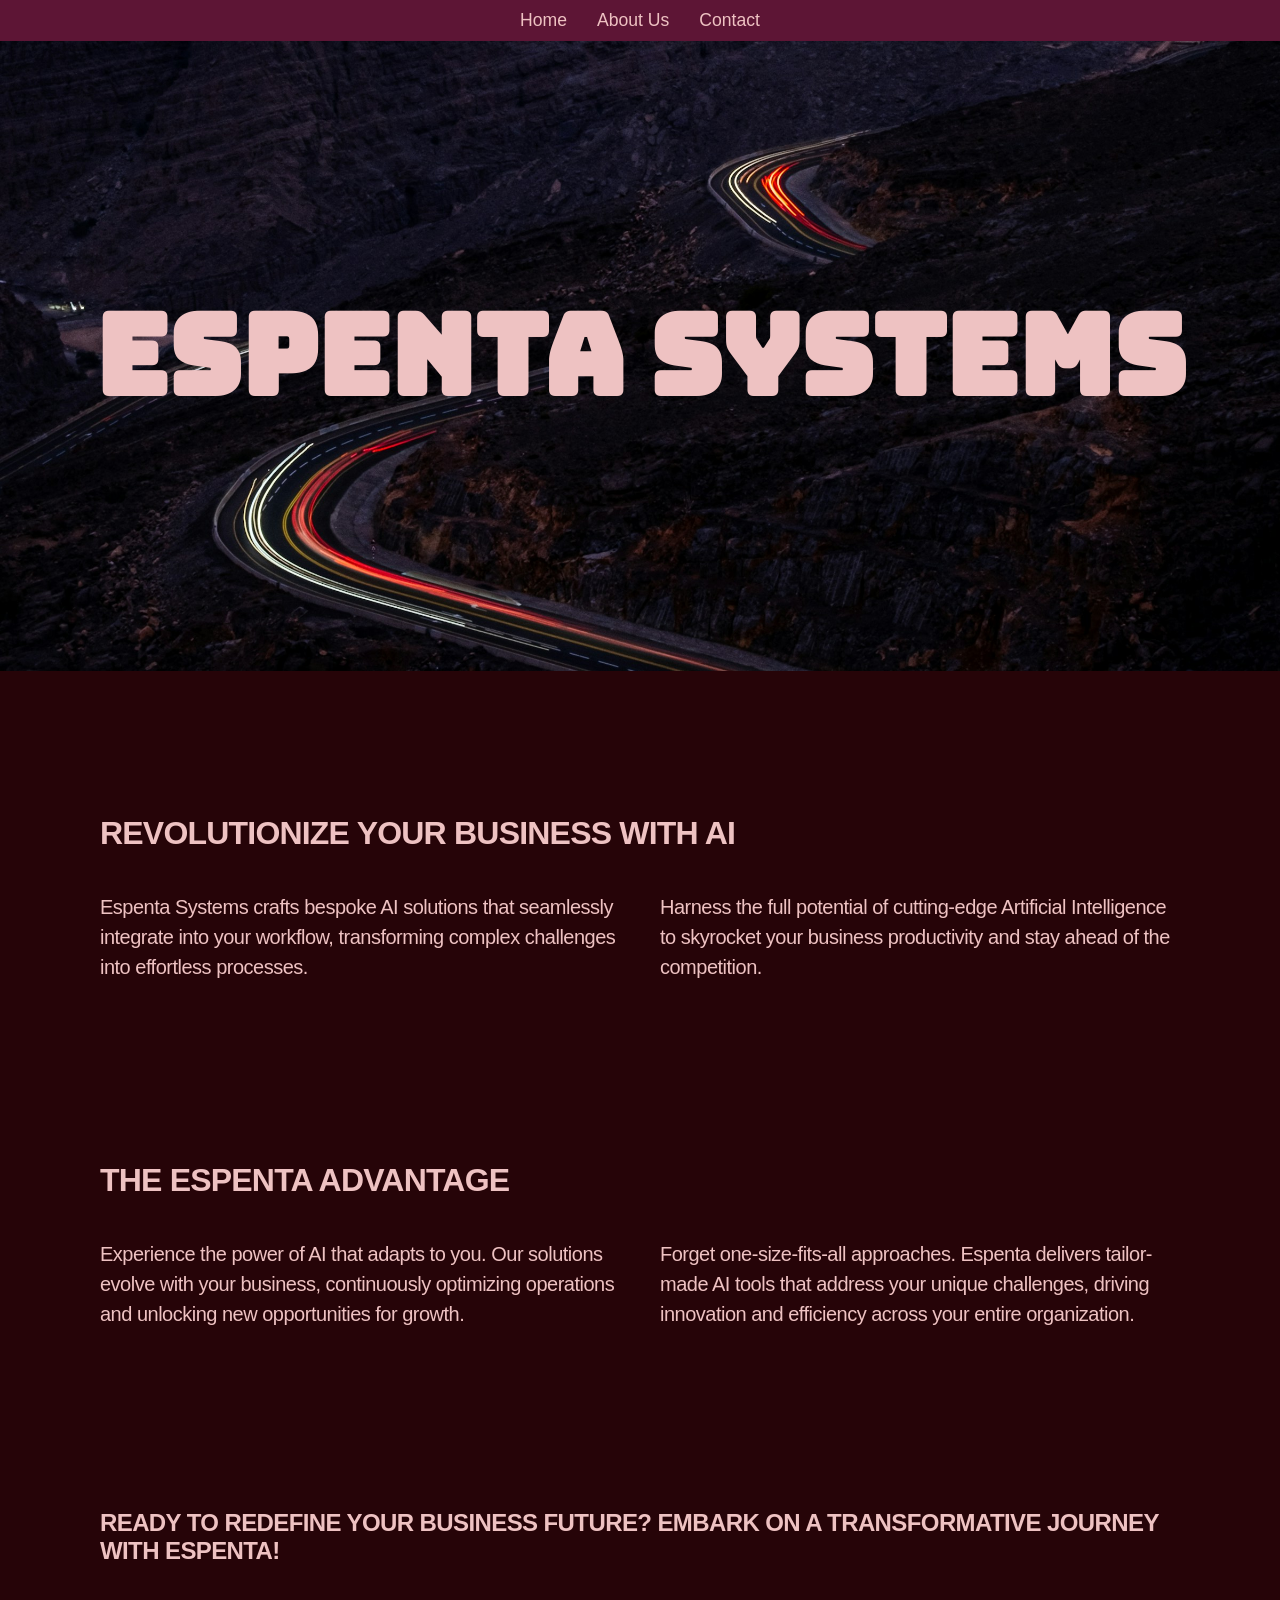
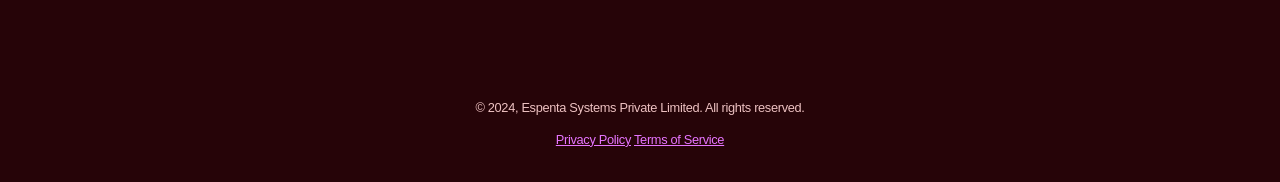
<file: index.html>
<!DOCTYPE html>
<html lang="en">

<head>
    <meta charset="UTF-8">
    <meta name="viewport" content="width=device-width, initial-scale=1.0">
    <title>Espenta Systems | AI-Powered Business Intelligence</title>
    <meta name="description"
        content="Espenta Systems revolutionizes businesses with cutting-edge AI tools. From streamlining operations to solving complex challenges, our tailor-made solutions elevate your productivity to new heights.">
    <link rel="icon" type="image/svg+xml" href="favicon.svg">
    <link href="https://fonts.googleapis.com/css2?family=Bungee" rel="stylesheet">
    <link rel="stylesheet" href="style.css">

</head>

<body>
    <nav>
        <ul>
            <li><a href="index.html">Home</a></li>
            <li><a href="about.html">About Us</a></li>
            <li><a href="contact.html">Contact</a></li>
        </ul>
    </nav>

    <div id="home" class="hero">
        <h1>ESPENTA SYSTEMS</h1>
    </div>

    <div class="container">
        <div class="content-section">
            <h2>REVOLUTIONIZE YOUR BUSINESS WITH AI</h2>
            <div class="grid">
                <p>Espenta Systems crafts bespoke AI solutions that seamlessly integrate into your workflow,
                    transforming
                    complex challenges into effortless processes.</p>
                <p>Harness the full potential of cutting-edge Artificial Intelligence to skyrocket your business
                    productivity and stay ahead of the competition.</p>
            </div>
        </div>
    </div>
    <div class="container">
        <div class="content-section">
            <h2>THE ESPENTA ADVANTAGE</h2>
            <div class="grid">
                <p>Experience the power of AI that adapts to you. Our solutions evolve with your business, continuously
                    optimizing operations and unlocking new opportunities for growth.</p>
                <p>Forget one-size-fits-all approaches. Espenta delivers tailor-made AI tools that address your unique
                    challenges, driving innovation and efficiency across your entire organization.</p>
            </div>
        </div>
    </div>
    <div class="container">
        <div class="content-section">
            <h3>READY TO REDEFINE YOUR BUSINESS FUTURE? EMBARK ON A TRANSFORMATIVE JOURNEY WITH ESPENTA!</h3>
            <div data-tf-live="01J33QDAWGE3SCZJCV05NVTT5Q"></div>
            <script src="https://embed.typeform.com/next/embed.js"></script>
        </div>
    </div>

    <footer class="footer">
        <p>&copy; 2024, Espenta Systems Private Limited. All rights reserved.</p>
        <p>
            <a href="privacy.html">Privacy Policy</a> <a href="tos.html">Terms of Service</a>
        </p>
    </footer>
</body>

</html>
</file>
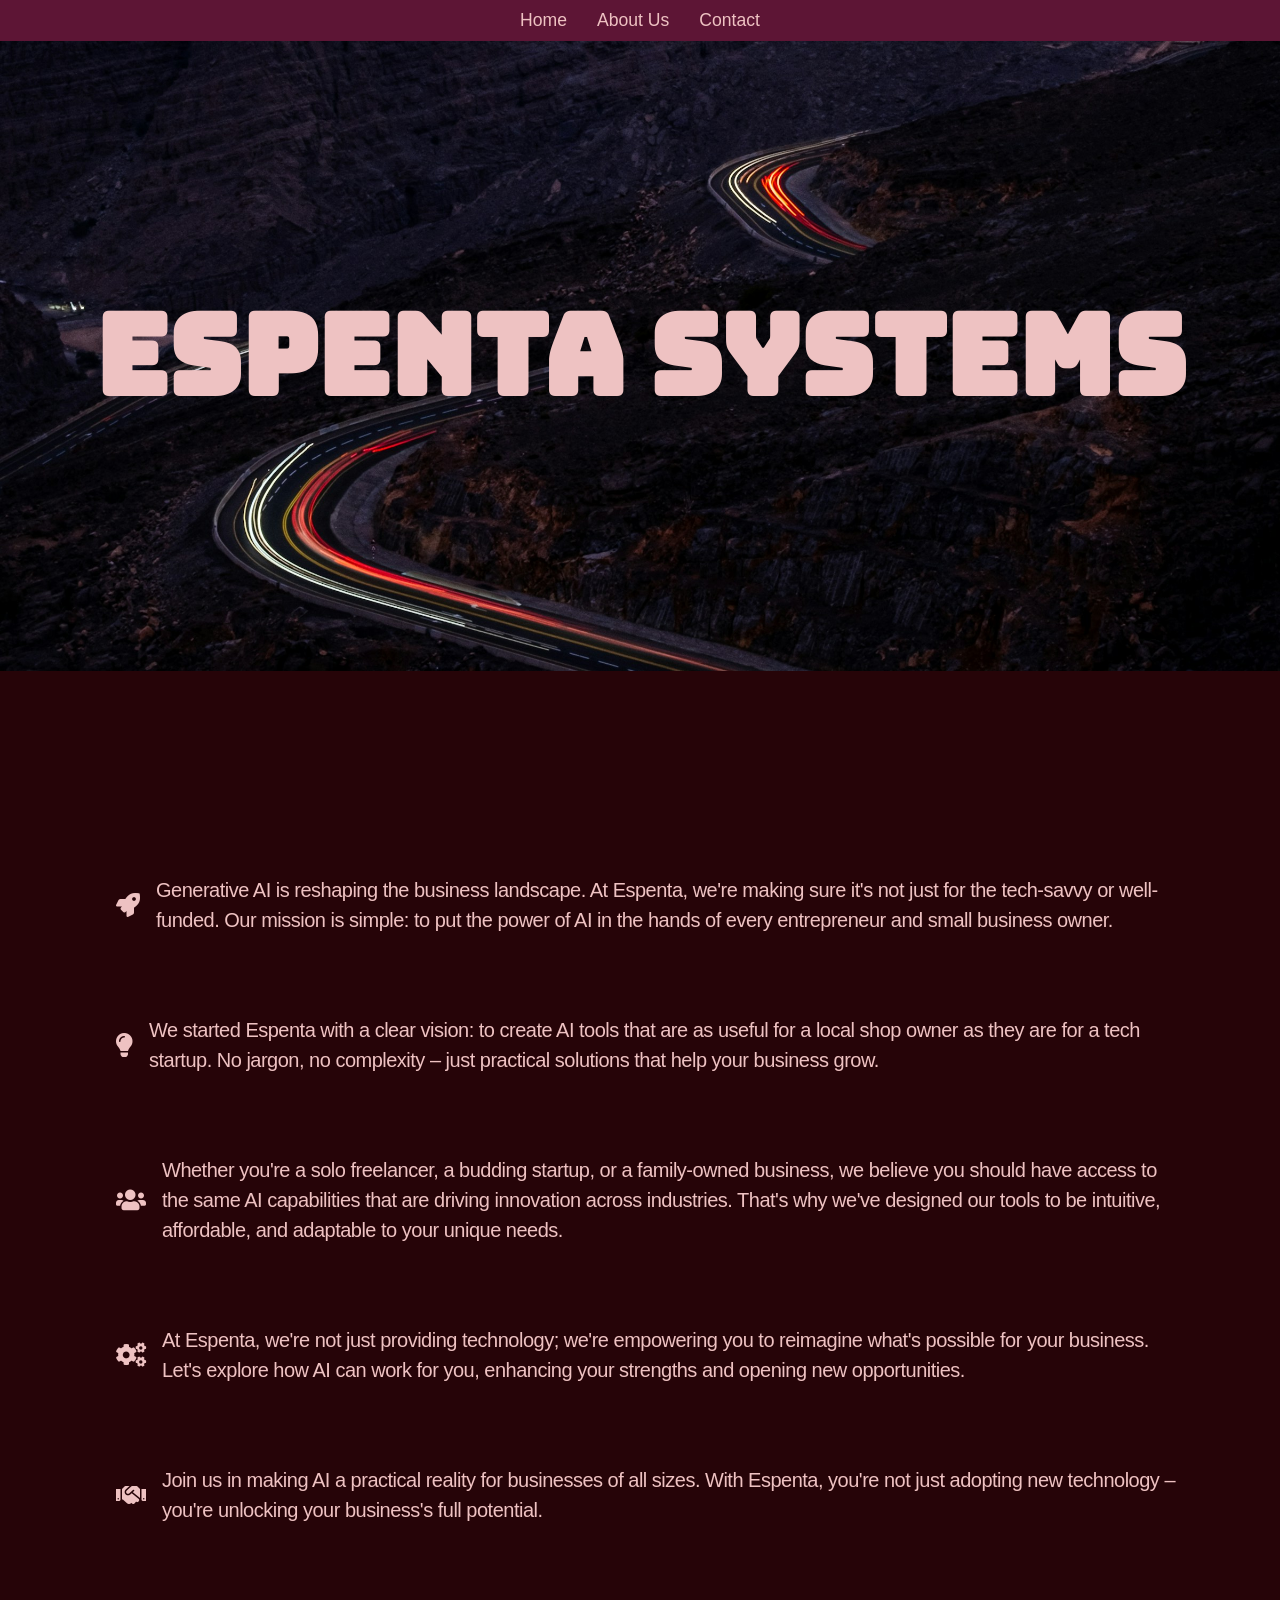
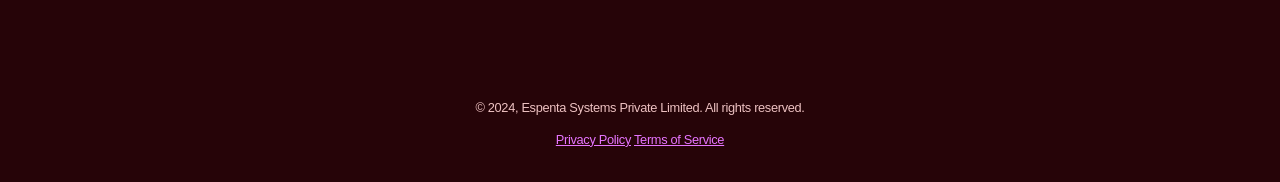
<file: about.html>
<!DOCTYPE html>
<html lang="en">

<head>
    <meta charset="UTF-8">
    <meta name="viewport" content="width=device-width, initial-scale=1.0">
    <title>Espenta Systems | AI-Powered Business Intelligence</title>
    <meta name="description"
        content="Espenta Systems revolutionizes businesses with cutting-edge AI tools. From streamlining operations to solving complex challenges, our tailor-made solutions elevate your productivity to new heights.">
    <link rel="icon" type="image/x-icon" href="favicon.ico">
    <link href="https://fonts.googleapis.com/css2?family=Bungee" rel="stylesheet">
    <link rel="stylesheet" href="style.css">
    <link rel="stylesheet" href="https://cdnjs.cloudflare.com/ajax/libs/font-awesome/5.15.3/css/all.min.css">



</head>

<body>
    <nav>
        <ul>
            <li><a href="index.html">Home</a></li>
            <li><a href="about.html">About Us</a></li>
            <li><a href="contact.html">Contact</a></li>
        </ul>
    </nav>

    <div class="hero">
        <h1>ESPENTA SYSTEMS</h1>
    </div>

    <div class="container">
        <div class="content-section">
            <div class="highlight-box animated-text delay-1">
                <div class="icon-text">
                    <i class="fas fa-rocket"></i>
                    <p>Generative AI is reshaping the business landscape. At Espenta, we're making sure it's not just for the tech-savvy or well-funded. Our mission is simple: to put the power of AI in the hands of every entrepreneur and small business owner.</p>
                </div>
            </div>

            <div class="highlight-box animated-text delay-2">
                <div class="icon-text">
                    <i class="fas fa-lightbulb"></i>
                    <p>We started Espenta with a clear vision: to create AI tools that are as useful for a local shop owner as they are for a tech startup. No jargon, no complexity – just practical solutions that help your business grow.</p>
                </div>
            </div>

            <div class="highlight-box animated-text delay-3">
                <div class="icon-text">
                    <i class="fas fa-users"></i>
                    <p>Whether you're a solo freelancer, a budding startup, or a family-owned business, we believe you should have access to the same AI capabilities that are driving innovation across industries. That's why we've designed our tools to be intuitive, affordable, and adaptable to your unique needs.</p>
                </div>
            </div>

            <div class="highlight-box animated-text delay-4">
                <div class="icon-text">
                    <i class="fas fa-cogs"></i>
                    <p>At Espenta, we're not just providing technology; we're empowering you to reimagine what's possible for your business. Let's explore how AI can work for you, enhancing your strengths and opening new opportunities.</p>
                </div>
            </div>

            <div class="highlight-box animated-text delay-5">
                <div class="icon-text">
                    <i class="fas fa-handshake"></i>
                    <p>Join us in making AI a practical reality for businesses of all sizes. With Espenta, you're not just adopting new technology – you're unlocking your business's full potential.</p>
                </div>
            </div>
        </div>
    </div>

    <footer class="footer">
        <p>&copy; 2024, Espenta Systems Private Limited. All rights reserved.</p>
        <p>
            <a href="privacy.html">Privacy Policy</a> <a href="tos.html">Terms of Service</a>
        </p>
    </footer>
</body>

</html>
</file>
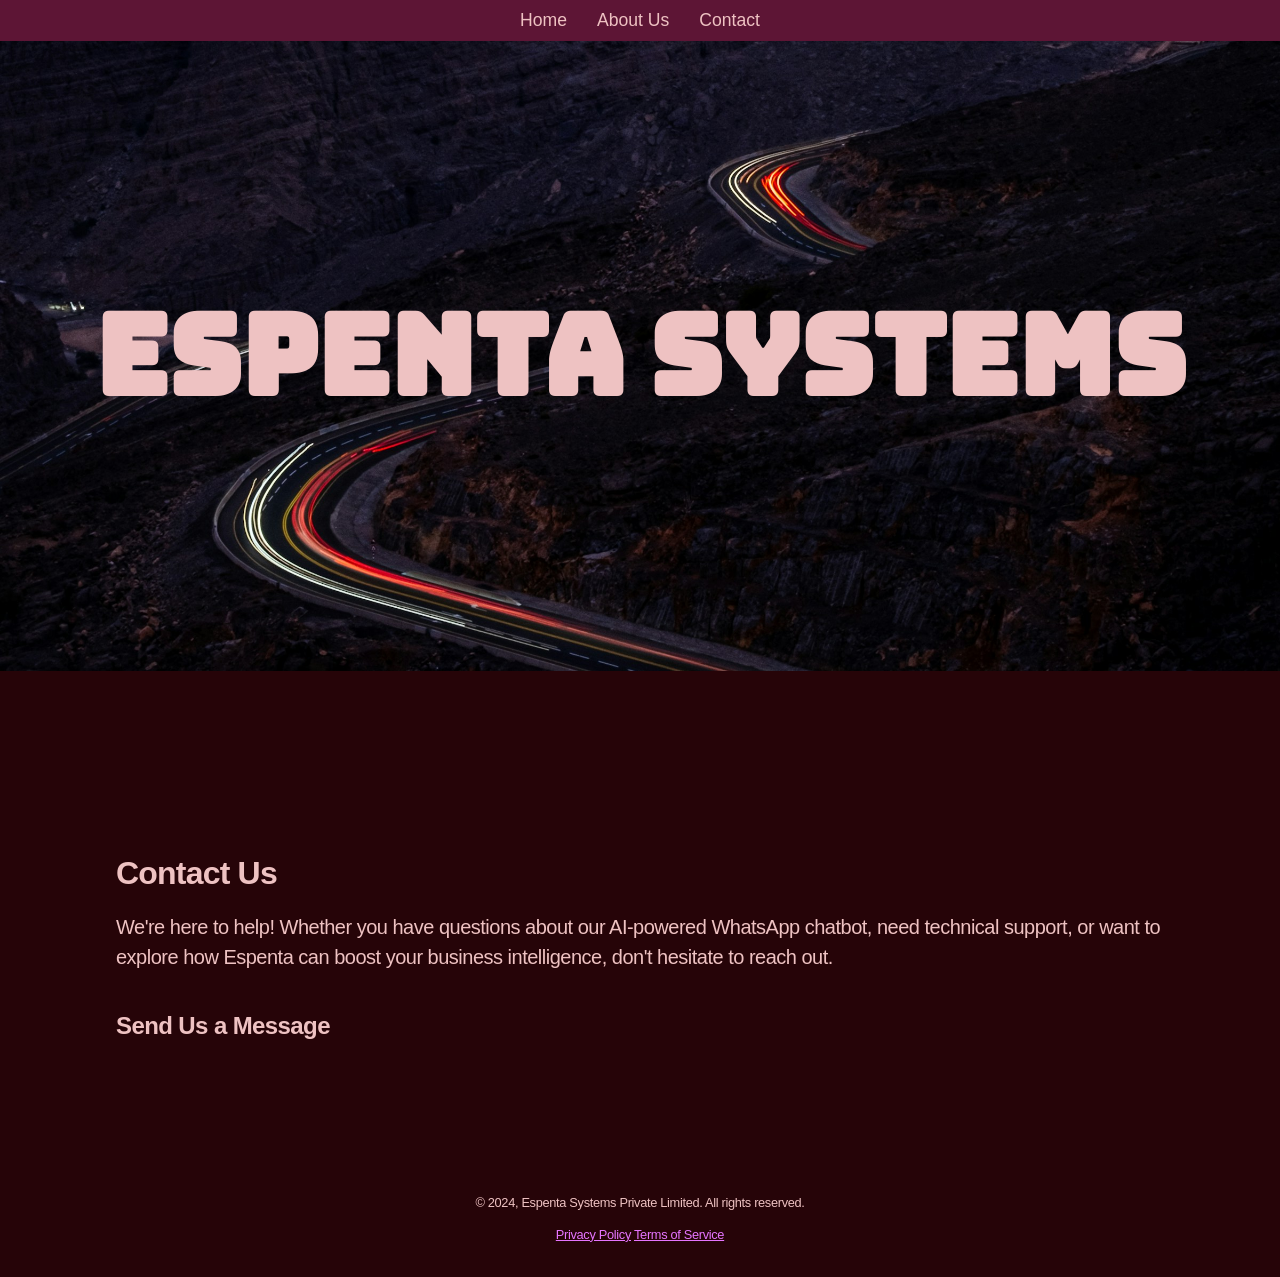
<file: contact.html>
<!DOCTYPE html>
<html lang="en">

<head>
    <meta charset="UTF-8">
    <meta name="viewport" content="width=device-width, initial-scale=1.0">
    <title>Contact Us | Espenta Systems</title>
    <link rel="icon" type="image/x-icon" href="favicon.ico">
    <meta name="description"
        content="Get in touch with Espenta Systems. We're here to answer your questions about our AI-powered WhatsApp chatbot and business intelligence solutions.">
    <link href="https://fonts.googleapis.com/css2?family=Bungee" rel="stylesheet">

    <link rel="stylesheet" href="style.css">
    <link rel="stylesheet" href="https://cdnjs.cloudflare.com/ajax/libs/font-awesome/5.15.3/css/all.min.css">
</head>

<body>
    <nav>
        <ul>
            <li><a href="index.html">Home</a></li>
            <li><a href="about.html">About Us</a></li>
            <li><a href="contact.html">Contact</a></li>
        </ul>
    </nav>
    <div class="hero">
        <h1>ESPENTA SYSTEMS</h1>
    </div>
    <div class="container contact">
        <div class="content-section">
            <div class="highlight-box animated-text delay-1">
                <h2>Contact Us</h2>
                <p>We're here to help! Whether you have questions about our AI-powered WhatsApp chatbot, need technical support, or want to explore how Espenta can boost your business intelligence, don't hesitate to reach out.</p>
            </div>


            <div class="highlight-box animated-text delay-3">
                <h3>Send Us a Message</h3>
                <div data-tf-live="01J3625141GERBMQPGXS94QVTH"></div>
                <script src="https://embed.typeform.com/next/embed.js"></script>
            </div>

        </div>
    </div>

    <footer class="footer">
        <p>&copy; 2024, Espenta Systems Private Limited. All rights reserved.</p>
        <p>
            <a href="privacy.html">Privacy Policy</a> <a href="tos.html">Terms of Service</a>
        </p>
    </footer>

</body>
</html>
</file>
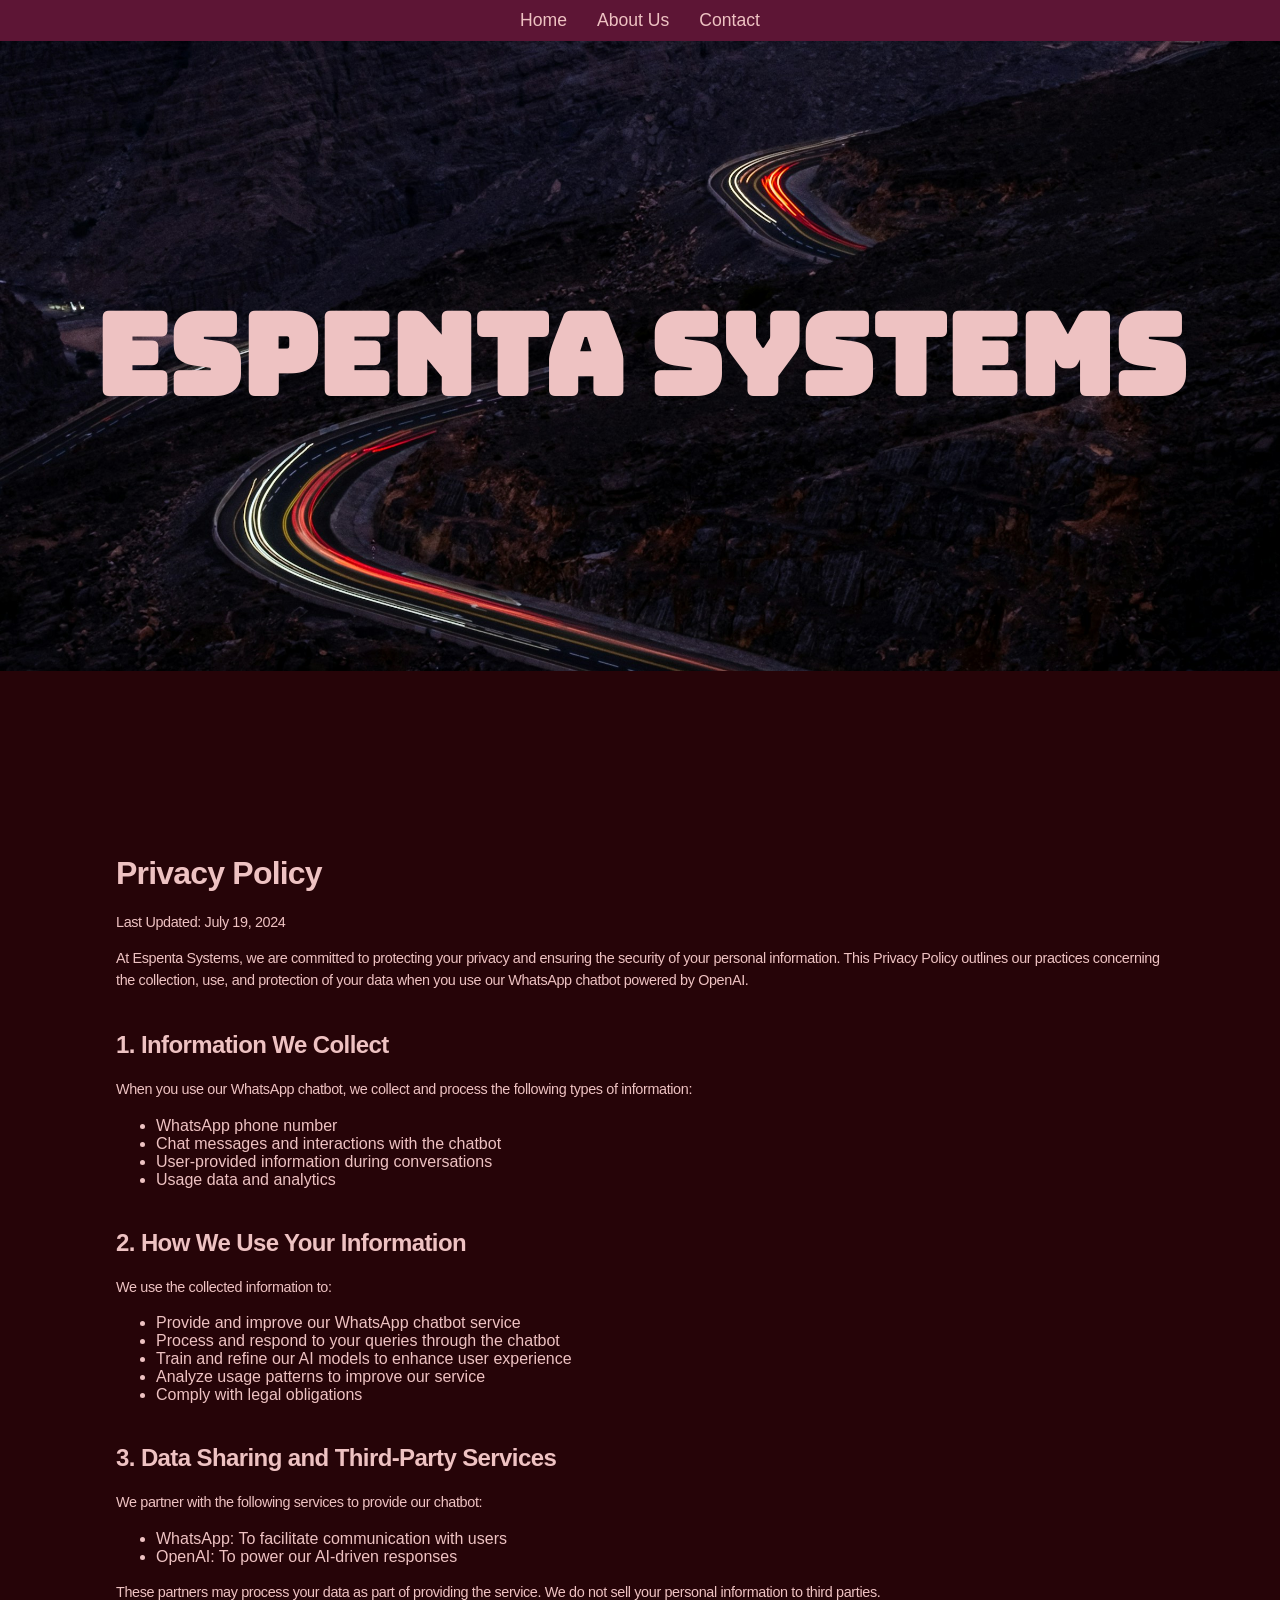
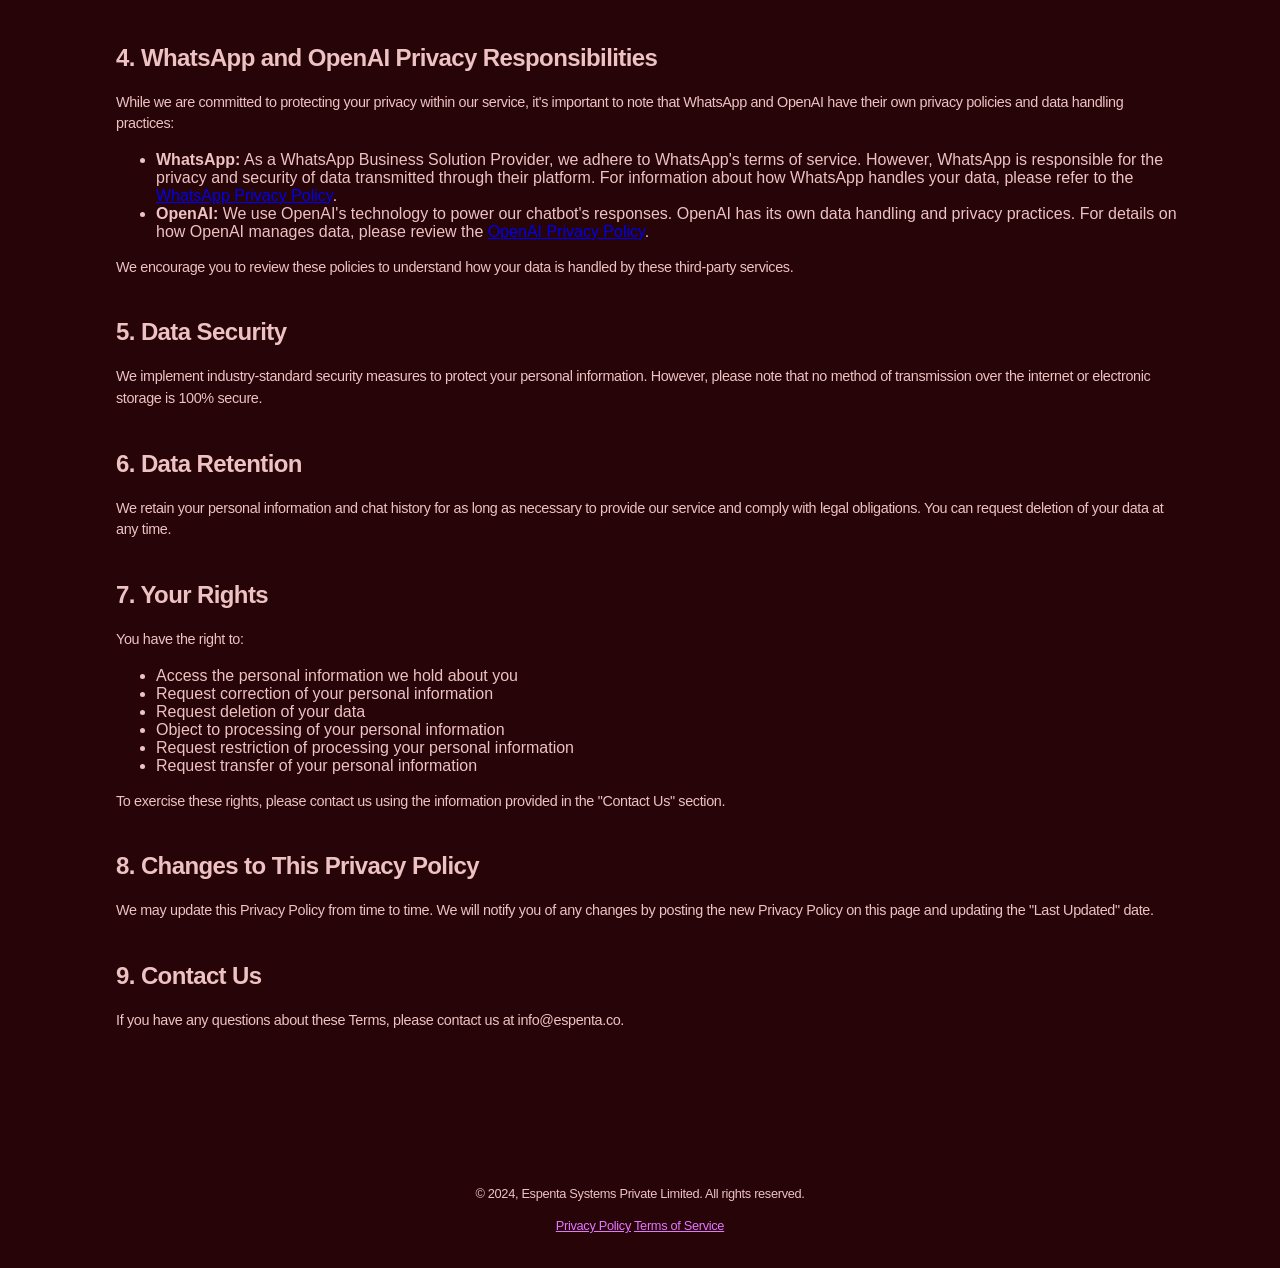
<file: privacy.html>
<!DOCTYPE html>
<html lang="en">

<head>
    <meta charset="UTF-8">
    <meta name="viewport" content="width=device-width, initial-scale=1.0">
    <title>Terms of Service | Espenta Systems</title>
    <meta name="description"
        content="Terms of Service for Espenta Systems. Read our terms and conditions for using our AI-powered business intelligence tools and services.">
    <link rel="icon" type="image/x-icon" href="favicon.ico">
    <link href="https://fonts.googleapis.com/css2?family=Bungee" rel="stylesheet">
    <link rel="stylesheet" href="style.css">
    <link rel="stylesheet" href="https://cdnjs.cloudflare.com/ajax/libs/font-awesome/5.15.3/css/all.min.css">
</head>

<body>
    <nav>
        <ul>
            <li><a href="index.html">Home</a></li>
            <li><a href="about.html">About Us</a></li>
            <li><a href="contact.html">Contact</a></li>
        </ul>
    </nav>
    <div class="hero">
        <h1>ESPENTA SYSTEMS</h1>
    </div>
    <div class="container privacy">
        <div class="content-section">
            <div class="highlight-box animated-text delay-1">
                <h2>Privacy Policy</h2>
                <p>Last Updated: July 19, 2024</p>
                <p>At Espenta Systems, we are committed to protecting your privacy and ensuring the security of your
                    personal information. This Privacy Policy outlines our practices concerning the collection, use, and
                    protection of your data when you use our WhatsApp chatbot powered by OpenAI.</p>
            </div>

            <div class="highlight-box animated-text delay-2">
                <h3>1. Information We Collect</h3>
                <p>When you use our WhatsApp chatbot, we collect and process the following types of information:</p>
                <ul>
                    <li>WhatsApp phone number</li>
                    <li>Chat messages and interactions with the chatbot</li>
                    <li>User-provided information during conversations</li>
                    <li>Usage data and analytics</li>
                </ul>
            </div>

            <div class="highlight-box animated-text delay-3">
                <h3>2. How We Use Your Information</h3>
                <p>We use the collected information to:</p>
                <ul>
                    <li>Provide and improve our WhatsApp chatbot service</li>
                    <li>Process and respond to your queries through the chatbot</li>
                    <li>Train and refine our AI models to enhance user experience</li>
                    <li>Analyze usage patterns to improve our service</li>
                    <li>Comply with legal obligations</li>
                </ul>
            </div>

            <div class="highlight-box animated-text delay-4">
                <h3>3. Data Sharing and Third-Party Services</h3>
                <p>We partner with the following services to provide our chatbot:</p>
                <ul>
                    <li>WhatsApp: To facilitate communication with users</li>
                    <li>OpenAI: To power our AI-driven responses</li>
                </ul>
                <p>These partners may process your data as part of providing the service. We do not sell your personal information to third parties.</p>
            </div>

            <div class="highlight-box animated-text delay-5">
                <h3>4. WhatsApp and OpenAI Privacy Responsibilities</h3>
                <p>While we are committed to protecting your privacy within our service, it's important to note that
                    WhatsApp and OpenAI have their own privacy policies and data handling practices:</p>
                <ul>
                    <li><strong>WhatsApp:</strong> As a WhatsApp Business Solution Provider, we adhere to WhatsApp's
                        terms of service. However, WhatsApp is responsible for the privacy and security of data
                        transmitted through their platform. For information about how WhatsApp handles your data, please
                        refer to the <a href="https://www.whatsapp.com/legal/privacy-policy" target="_blank">WhatsApp
                            Privacy Policy</a>.</li>
                    <li><strong>OpenAI:</strong> We use OpenAI's technology to power our chatbot's responses. OpenAI has
                        its own data handling and privacy practices. For details on how OpenAI manages data, please
                        review the <a href="https://openai.com/policies/privacy-policy" target="_blank">OpenAI Privacy
                            Policy</a>.</li>
                </ul>
                <p>We encourage you to review these policies to understand how your data is handled by these third-party
                    services.</p>
            </div>

            <div class="highlight-box animated-text delay-1">
                <h3>5. Data Security</h3>
                <p>We implement industry-standard security measures to protect your personal information. However,
                    please note that no method of transmission over the internet or electronic storage is 100% secure.
                </p>
            </div>

            <div class="highlight-box animated-text delay-2">
                <h3>6. Data Retention</h3>
                <p>We retain your personal information and chat history for as long as necessary to provide our service
                    and comply with legal obligations. You can request deletion of your data at any time.</p>
            </div>

            <div class="highlight-box animated-text delay-3">
                <h3>7. Your Rights</h3>
                <p>You have the right to:</p>
                <ul>
                    <li>Access the personal information we hold about you</li>
                    <li>Request correction of your personal information</li>
                    <li>Request deletion of your data</li>
                    <li>Object to processing of your personal information</li>
                    <li>Request restriction of processing your personal information</li>
                    <li>Request transfer of your personal information</li>
                </ul>
                <p>To exercise these rights, please contact us using the information provided in the "Contact Us"
                    section.</p>
            </div>

            <div class="highlight-box animated-text delay-4">
                <h3>8. Changes to This Privacy Policy</h3>
                <p>We may update this Privacy Policy from time to time. We will notify you of any changes by posting the
                    new Privacy Policy on this page and updating the "Last Updated" date.</p>
            </div>

            <div class="highlight-box animated-text delay-5">
                <h3>9. Contact Us</h3>
                <p>If you have any questions about these Terms, please contact us at info@espenta.co.</p>
            </div>
        </div>
    </div>

    <footer class="footer">
        <p>&copy; 2024, Espenta Systems Private Limited. All rights reserved.</p>
        <p>
            <a href="privacy.html">Privacy Policy</a> <a href="tos.html">Terms of Service</a>
        </p>
    </footer>
</body>
</html>
</file>
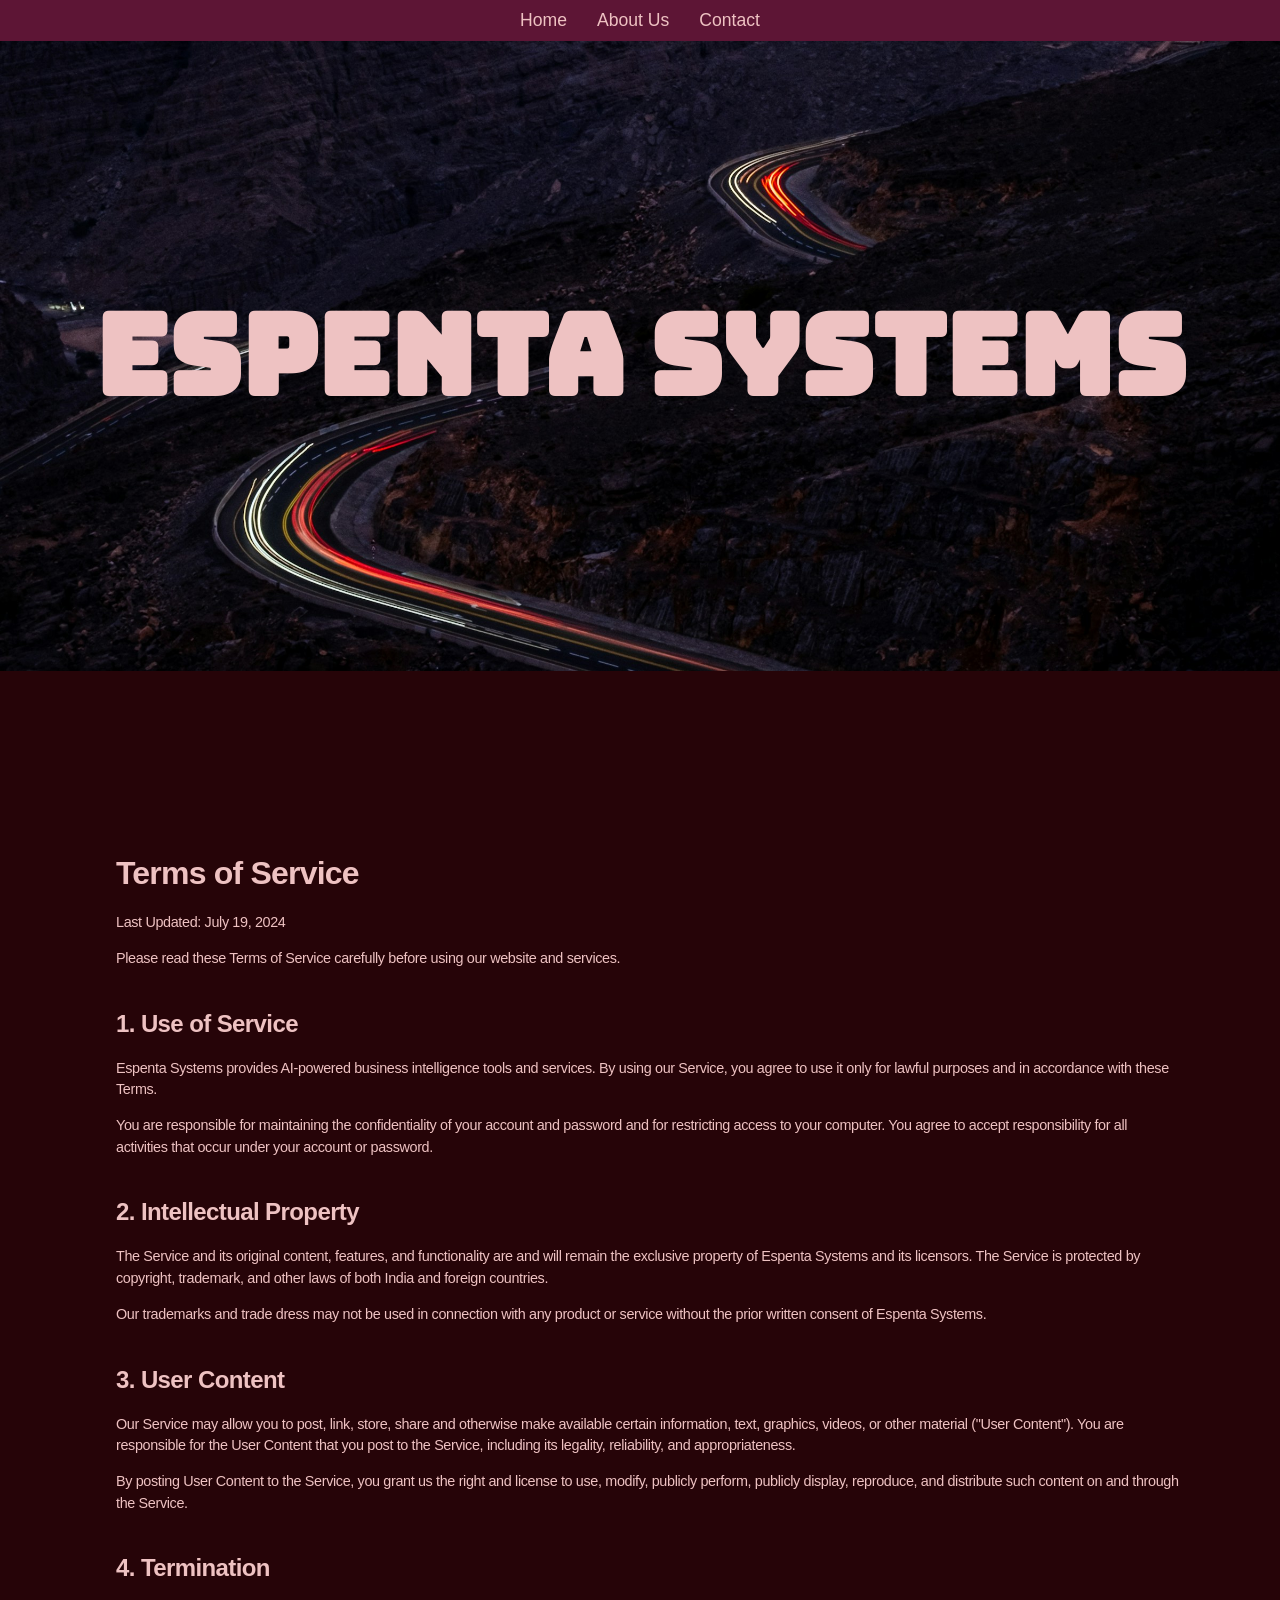
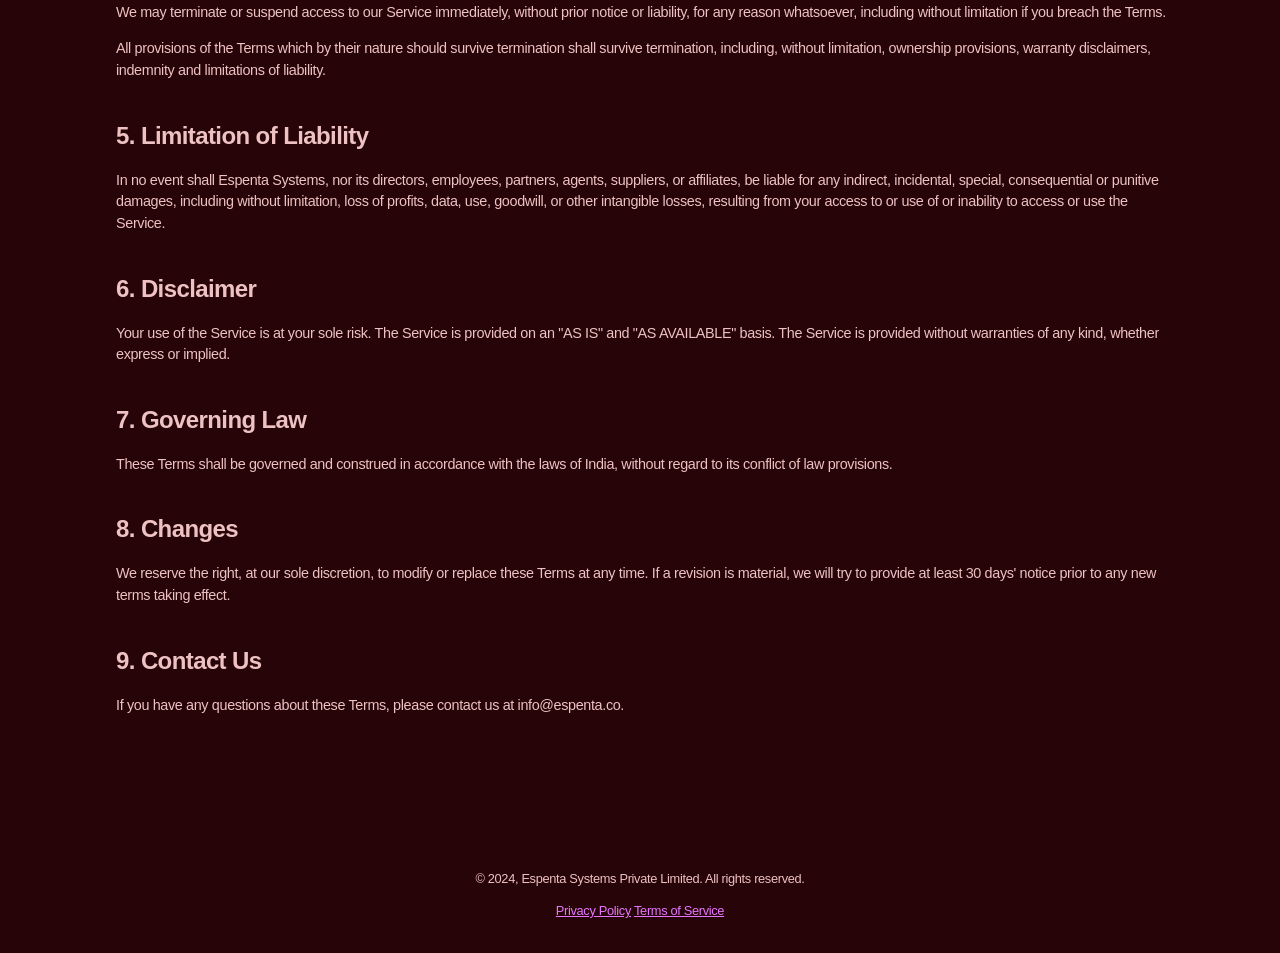
<file: tos.html>
<!DOCTYPE html>
<html lang="en">

<head>
    <meta charset="UTF-8">
    <meta name="viewport" content="width=device-width, initial-scale=1.0">
    <title>Terms of Service | Espenta Systems</title>
    <meta name="description"
        content="Terms of Service for Espenta Systems. Read our terms and conditions for using our AI-powered business intelligence tools and services.">
    <link rel="icon" type="image/x-icon" href="favicon.ico">
    <link href="https://fonts.googleapis.com/css2?family=Bungee" rel="stylesheet">
    <link rel="stylesheet" href="style.css">
    <link rel="stylesheet" href="https://cdnjs.cloudflare.com/ajax/libs/font-awesome/5.15.3/css/all.min.css">
</head>

<body>
    <nav>
        <ul>
            <li><a href="index.html">Home</a></li>
            <li><a href="about.html">About Us</a></li>
            <li><a href="contact.html">Contact</a></li>
        </ul>
    </nav>
    <div class="hero">
        <h1>ESPENTA SYSTEMS</h1>
    </div>
    <div class="container tos">
        <div class="content-section">
            <div class="highlight-box animated-text delay-1">
                <h2>Terms of Service</h2>
                <p>Last Updated: July 19, 2024</p>
                <p>Please read these Terms of Service carefully before using our website and services.</p>
            </div>

            <div class="highlight-box animated-text delay-2">
                <h3>1. Use of Service</h3>
                <p>Espenta Systems provides AI-powered business intelligence tools and services. By using our
                    Service, you agree to use it only for lawful purposes and in accordance with these Terms.</p>
                <p>You are responsible for maintaining the confidentiality of your account and password and for
                    restricting access to your computer. You agree to accept responsibility for all activities that
                    occur under your account or password.</p>
            </div>

            <div class="highlight-box animated-text delay-3">
                <h3>2. Intellectual Property</h3>
                <p>The Service and its original content, features, and functionality are and will remain the
                    exclusive property of Espenta Systems and its licensors. The Service is protected by copyright,
                    trademark, and other laws of both India and foreign countries.</p>
                <p>Our trademarks and trade dress may not be used in connection with any product or service without
                    the prior written consent of Espenta Systems.</p>
            </div>

            <div class="highlight-box animated-text delay-4">
                <h3>3. User Content</h3>
                <p>Our Service may allow you to post, link, store, share and otherwise make available certain
                    information, text, graphics, videos, or other material ("User Content"). You are responsible for
                    the User Content that you post to the Service, including its legality, reliability, and
                    appropriateness.</p>
                <p>By posting User Content to the Service, you grant us the right and license to use, modify,
                    publicly perform, publicly display, reproduce, and distribute such content on and through the
                    Service.</p>
            </div>

            <div class="highlight-box animated-text delay-5">
                <h3>4. Termination</h3>
                <p>We may terminate or suspend access to our Service immediately, without prior notice or liability,
                    for any reason whatsoever, including without limitation if you breach the Terms.</p>
                <p>All provisions of the Terms which by their nature should survive termination shall survive
                    termination, including, without limitation, ownership provisions, warranty disclaimers,
                    indemnity and limitations of liability.</p>
            </div>

            <div class="highlight-box animated-text delay-1">
                <h3>5. Limitation of Liability</h3>
                <p>In no event shall Espenta Systems, nor its directors, employees, partners, agents, suppliers, or
                    affiliates, be liable for any indirect, incidental, special, consequential or punitive damages,
                    including without limitation, loss of profits, data, use, goodwill, or other intangible losses,
                    resulting from your access to or use of or inability to access or use the Service.</p>
            </div>

            <div class="highlight-box animated-text delay-2">
                <h3>6. Disclaimer</h3>
                <p>Your use of the Service is at your sole risk. The Service is provided on an "AS IS" and "AS
                    AVAILABLE" basis. The Service is provided without warranties of any kind, whether express or
                    implied.</p>
            </div>

            <div class="highlight-box animated-text delay-3">
                <h3>7. Governing Law</h3>
                <p>These Terms shall be governed and construed in accordance with the laws of India, without regard
                    to its conflict of law provisions.</p>
            </div>

            <div class="highlight-box animated-text delay-4">
                <h3>8. Changes</h3>
                <p>We reserve the right, at our sole discretion, to modify or replace these Terms at any time. If a
                    revision is material, we will try to provide at least 30 days' notice prior to any new terms
                    taking effect.</p>
            </div>

            <div class="highlight-box animated-text delay-5">
                <h3>9. Contact Us</h3>
                <p>If you have any questions about these Terms, please contact us at info@espenta.co.</p>
            </div>
        </div>
    </div>


    <footer class="footer">
        <p>&copy; 2024, Espenta Systems Private Limited. All rights reserved.</p>
        <p>
            <a href="privacy.html">Privacy Policy</a> <a href="tos.html">Terms of Service</a>
        </p>
    </footer>
</body>

</html>
</file>
<file: style.css>
/* Keeping the existing styles */
body,
html {
    margin: 0;
    padding: 0;
    font-family: 'Avenir', sans-serif;
    color: #eec2c2;
    background-color: #260408;
}

.container {
    max-width: 1200px;
    margin: 0 auto;
    padding: 20px;
}

.tos p {
    font-size: 0.9rem;
}

.privacy p {
    font-size: 0.9rem;
}

h1 {
    font-family: 'Bungee', cursive;
    font-size: 7rem;
    margin: 0;
    text-align: center;
}

h2 {
    font-family: 'Trebuchet MS', sans-serif;
    font-size: 2.0rem;
    margin: 0 0 20px 0;
    letter-spacing: -0.025em;
}

h3 {
    font-family: 'Trebuchet MS', sans-serif;
    font-size: 1.5rem;
    margin: 0 0 20px 0;
    letter-spacing: -0.025em;
}

p {
    font-size: 1.25rem;
    line-height: 1.5;
    letter-spacing: -0.025em;
}

.hero {
    background-image: url('mountainsbg.jpg');
    background-size: cover;
    background-position: center;
    height: 70vh;
    display: flex;
    align-items: center;
    justify-content: center;
    margin-bottom: 5%;
}

.content-section {
    padding: 60px 60px;
}

.grid {
    display: grid;
    grid-template-columns: 1fr 1fr;
    gap: 40px;
}

.footer {
    text-align: center;
    padding: 20px 0;
    font-size: 0.8rem;
}

.footer p {

    font-size: 0.8rem;
}

.footer a {
    text-align: center;
    padding: 20px 0;
    font-size: 0.8rem;
    color: #e675ff;
}

@media (max-width: 768px) {
    h1 {
        font-size: 5rem;
    }

    h2 {
        font-size: 2rem;
    }

    .grid {
        grid-template-columns: 1fr;
    }
}

/* New styles for navigation and additional pages */
nav {
    background-color: #5d1535;
    padding: 10px 0;
}

nav ul {
    list-style-type: none;
    padding: 0;
    margin: 0;
    display: flex;
    justify-content: center;
}

nav ul li {
    margin: 0 15px;
}

nav ul li a {
    color: #eec2c2;
    text-decoration: none;
    font-size: 1.1rem;
}

.page-content {
    padding: 40px 0;
}


.highlight-box {
    /* border-left: 4px solid #eec2c2; */
    padding-left: 1rem;
    margin: 2.5rem 0;
    transition: transform 0.3s ease;
}

.highlight-box:hover {
    transform: translateX(10px);
}

.icon-text {
    display: flex;
    align-items: center;
    margin-bottom: 1rem;
}

.icon-text i {
    font-size: 1.5rem;
    margin-right: 1rem;
    color: #eec2c2;
}

.animated-text {
    opacity: 0;
    transform: translateY(20px);
    animation: fadeInUp 0.5s ease forwards;
}

@keyframes fadeInUp {
    to {
        opacity: 1;
        transform: translateY(0);
    }
}

.delay-1 {
    animation-delay: 0.1s;
}

.delay-2 {
    animation-delay: 0.2s;
}

.delay-3 {
    animation-delay: 0.3s;
}

.delay-4 {
    animation-delay: 0.4s;
}

.delay-5 {
    animation-delay: 0.5s;
}
</file>
